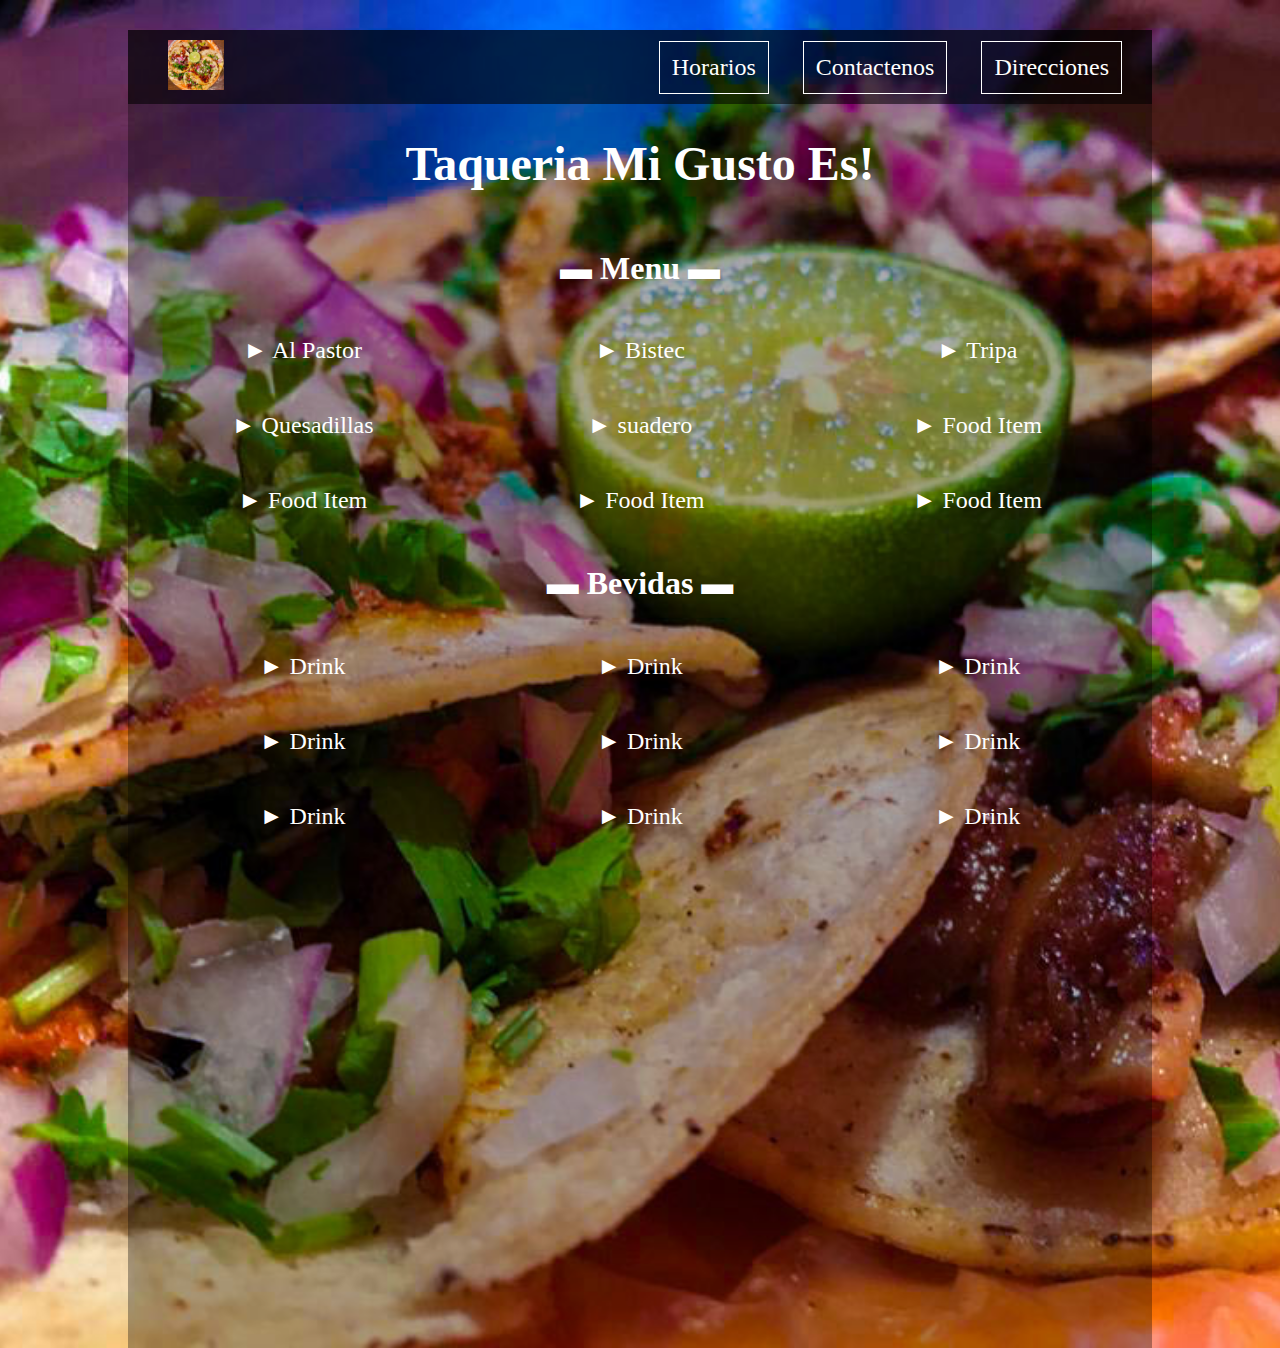
<file: index.html>
<!DOCTYPE html>
<html lang="en">
<head>
    <meta charset="UTF-8">
    <meta name="viewport" content="width=device-width, initial-scale=1.0">
    <title>Mi Gusto Es</title>
    <link rel="stylesheet" href="style_mi_gusto_es.css">
    <meta >
</head>

<body>
    <div class="container">
        <header>
            <div class="logo">
                <a href="index.html"><img src="images/IMG-20201129-WA0002.jpg" alt="Tacos al pastor, tacos de suadero, tacos de bistec" height="50px"></a>
            </div>
            <nav>
                <div class="nav_button">
                    <a href="horario.html">Horarios</a>
                </div>
                <div class="nav_button">
                    <a href="#">Contactenos</a>
                </div>

                <div class="nav_button">
                    <a href="https://maps.google.com/maps?ll=31.298483,-110.950014&z=16&t=m&hl=en&gl=US&mapclient=embed&daddr=Hermosillo%20626%20Kennedy%2084066%20Nogales%2C%20Son.%20Mexico@31.2984834,-110.9500141">Direcciones</a>
                </div>
            </nav>
        </header>
        <main>
            <div class="name">
                <h1>Taqueria Mi Gusto Es!</h1>
            </div>
            

            <div class="menu_container">
                <div class="name"><h2>&#9644 Menu &#9644</h2></div>

                <div class="menu">
                
                    <div class="menu_item">
                        <P>&#9658 Al Pastor</P>
                        <div class="food_description">
                            <img src="images/IMG-20201129-WA0002.jpg" alt="Taco Al Pastor" class="taco">
                            <p>Carne de puerco marinada toda la noche con maridado de pi&#xf1;a. Se sirve con cebolla y cilantro. Se
                                recomienda aggregarle salsa de cacuhate pi&#xf1;a y limon para mas sabor. Le puedes poner frijoles. Mmm
                                que
                                rico</p>
                        </div>
                    </div>
                    <div class="menu_item">
                        <P>&#9658 Bistec</P>
                        <div class="food_description">
                            <p>
                                Lorem ipsum dolor sit amet consectetur adipisicing elit. Placeat aliquam eaque minus fuga, temporibus
                                voluptatibus?
                            </p>
                        </div>
                    </div>
                    <div class="menu_item">
                        <p>&#9658 Tripa</p>
                        <div class="food_description">
                            <p>Lorem ipsum dolor sit amet consectetur adipisicing elit. Maiores possimus iste maxime, dolor eos non?</p>
                        </div>
                
                    </div>
                    <div class="menu_item">
                        <P>&#9658 Quesadillas</P>
                        <div class="food_description">
                            <p>Lorem ipsum dolor sit amet consectetur adipisicing elit. Maiores possimus iste maxime, dolor eos non?</p>
                        </div>
                
                    </div>
                    <div class="menu_item">
                        <P>&#9658 suadero</P>
                        <div class="food_description">
                            <p>Lorem ipsum dolor sit amet consectetur adipisicing elit. Maiores possimus iste maxime, dolor eos non?</p>
                        </div>
                
                    </div>
                    <div class="menu_item">
                        <P>&#9658 Food Item</P>
                        <div class="food_description">
                            <p>Lorem ipsum dolor sit amet consectetur adipisicing elit. Maiores possimus iste maxime, dolor eos non?</p>
                        </div>
                
                    </div>
                    <div class="menu_item">
                        <P>&#9658 Food Item</P>
                        <div class="food_description">
                            <p>Lorem ipsum dolor sit amet consectetur adipisicing elit. Maiores possimus iste maxime, dolor eos non?</p>
                        </div>
                
                    </div>
                        <div class="menu_item">
                            <P>&#9658 Food Item</P>
                            <div class="food_description">
                                <p>Lorem ipsum dolor sit amet consectetur adipisicing elit. Maiores possimus iste maxime, dolor eos non?</p>
                            </div>
                        
                        </div>
                        <div class="menu_item">
                            <P>&#9658 Food Item</P>
                            <div class="food_description">
                                <p>Lorem ipsum dolor sit amet consectetur adipisicing elit. Maiores possimus iste maxime, dolor eos non?</p>
                            </div>
                        
                        </div>
                </div>

            </div>

            <div class="menu_container">
                <div class="name">
                    <h2>&#9644 Bevidas &#9644</h2>
                </div>
            
                <div class="menu">
                    <div class="menu_item">
                        <P>&#9658 Drink</P>
                        <div class="food_description">
                            <p>Lorem ipsum, dolor sit amet consectetur adipisicing elit. Accusantium provident vitae eligendi?</p>
                        </div>
                    </div>
                    <div class="menu_item">
                        <P>&#9658 Drink</P>
                        <div class="food_description">
                            <p>Lorem ipsum, dolor sit amet consectetur adipisicing elit. Accusantium provident vitae eligendi?</p>
                        </div>
                    </div>
                    <div class="menu_item">
                        <P>&#9658 Drink</P>
                        <div class="food_description">
                            <p>Lorem ipsum, dolor sit amet consectetur adipisicing elit. Accusantium provident vitae eligendi?</p>
                        </div>
                    </div>
                    <div class="menu_item">
                        <P>&#9658 Drink</P>
                        <div class="food_description">
                            <p>Lorem ipsum, dolor sit amet consectetur adipisicing elit. Accusantium provident vitae eligendi?</p>
                        </div>
                    </div>
                    <div class="menu_item">
                        <P>&#9658 Drink</P>
                        <div class="food_description">
                            <p>Lorem ipsum, dolor sit amet consectetur adipisicing elit. Accusantium provident vitae eligendi?</p>
                        </div>
                    </div>
                    <div class="menu_item">
                        <P>&#9658 Drink</P>
                        <div class="food_description">
                            <p>Lorem ipsum, dolor sit amet consectetur adipisicing elit. Accusantium provident vitae eligendi?</p>
                        </div>
                    </div>
                    <div class="menu_item">
                        <P>&#9658 Drink</P>
                        <div class="food_description">
                            <p>Lorem ipsum, dolor sit amet consectetur adipisicing elit. Accusantium provident vitae eligendi?</p>
                        </div>
                    </div>
                    <div class="menu_item">
                        <P>&#9658 Drink</P>
                        <div class="food_description">
                            <p>Lorem ipsum, dolor sit amet consectetur adipisicing elit. Accusantium provident vitae eligendi?</p>
                        </div>
                    </div>
                    <div class="menu_item">
                        <P>&#9658 Drink</P>
                        <div class="food_description">
                            <p>Lorem ipsum, dolor sit amet consectetur adipisicing elit. Accusantium provident vitae eligendi?</p>
                        </div>
                    </div>
                </div>
            
            </div>
            <div class="map">
                <iframe src="https://www.google.com/maps/embed?pb=!1m18!1m12!1m3!1d3409.1903598906697!2d-110.95220278485475!3d31.29848338144351!2m3!1f0!2f0!3f0!3m2!1i1024!2i768!4f13.1!3m3!1m2!1s0x86d152d88672b7bf%3A0xa742888e23e7e783!2sHermosillo%20626%2C%20Kennedy%2C%2084066%20Nogales%2C%20Son.%2C%20Mexico!5e0!3m2!1sen!2sus!4v1606766162139!5m2!1sen!2sus" width="600" height="450" frameborder="0" style="border:0;" allowfullscreen="" aria-hidden="false" tabindex="0"></iframe>
            </div>
        </main>
    </div>


</body>
</html>
</file>
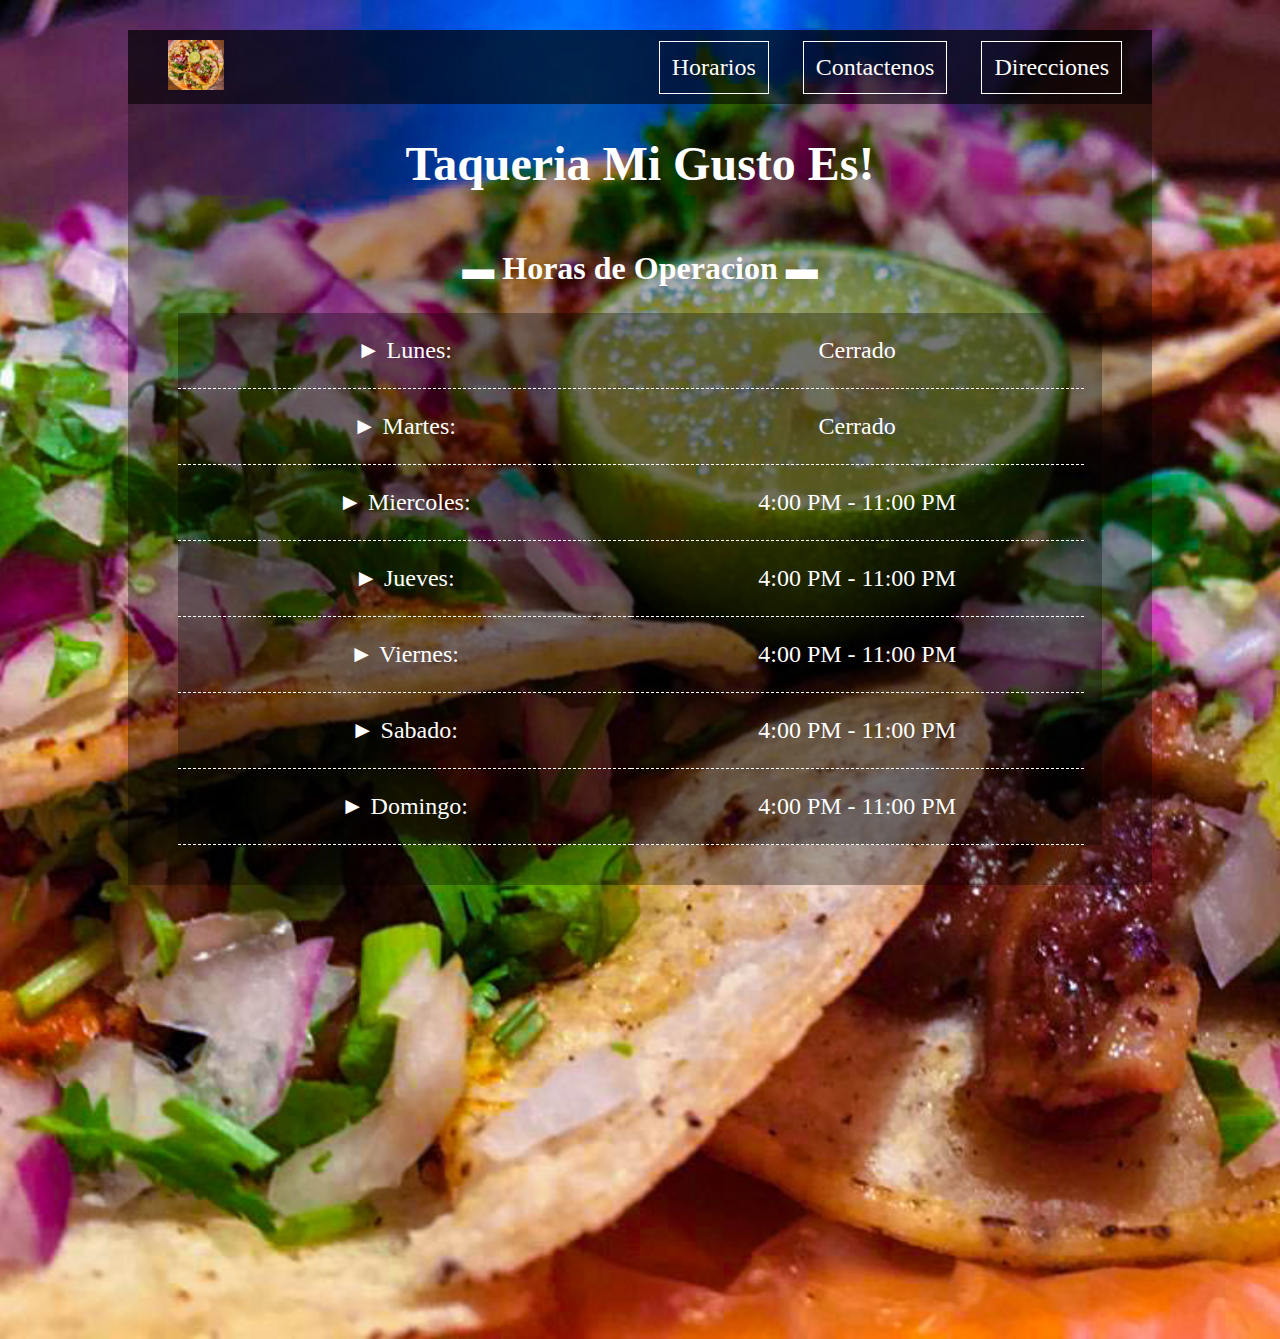
<file: horario.html>
<!DOCTYPE html>
<html lang="en">
<head>
    <meta charset="UTF-8">
    <meta name="viewport" content="width=device-width, initial-scale=1.0">
    <title>Mi Gusto Es</title>
    <link rel="stylesheet" href="style_mi_gusto_es.css">
    <meta >
</head>

<body>
    <div class="container">
        <header>
            <div class="logo">
                <a href="index.html"><img src="images/IMG-20201129-WA0002.jpg" alt="Tacos al pastor, tacos de suadero, tacos de bistec" height="50px"></a>
            </div>
            <nav>
                <div class="nav_button">
                    <a href="horario.html">Horarios</a>
                </div>
                <div class="nav_button">
                    <a href="#">Contactenos</a>
                </div>

                <div class="nav_button">
                    <a href="https://maps.google.com/maps?ll=31.298483,-110.950014&z=16&t=m&hl=en&gl=US&mapclient=embed&daddr=Hermosillo%20626%20Kennedy%2084066%20Nogales%2C%20Son.%20Mexico@31.2984834,-110.9500141" target="_blank">Direcciones</a>
                </div>
            </nav>
        </header>
        <main>
            <div class="name">
                <h1>Taqueria Mi Gusto Es!</h1>
            </div>
            

            <div class="menu_container">
                <div class="name"><h2>&#9644 Horas de Operacion &#9644</h2></div>

                <div class="hours">
                
                        <div class="box">
                            <P>&#9658 Lunes: </P>
                        </div>  
                        <div class="box">
                            <p>Cerrado</p>
                        </div>


                        <div class="box"><P>&#9658 Martes:</P></div> <div class="box"> <p>Cerrado</P></div>
                        <div class="box"><P>&#9658 Miercoles:</P></div> <div class="box"> <p>  4:00 PM - 11:00 PM </P></div>
                        <div class="box"><P>&#9658 Jueves:</P></div> <div class="box"> <p>  4:00 PM - 11:00 PM </P></div>
                        <div class="box"><P>&#9658 Viernes:</P></div> <div class="box"> <p>  4:00 PM - 11:00 PM </P></div>
                        <div class="box"><P>&#9658 Sabado:</P></div> <div class="box"> <p>  4:00 PM - 11:00 PM </P></div>
                        <div class="box"><P>&#9658 Domingo:</P></div> <div class="box"> <p>  4:00 PM - 11:00 PM </P></div>
                    </div>
                    
                </div>

            </div>


            <div class="map">
                <iframe src="https://www.google.com/maps/embed?pb=!1m18!1m12!1m3!1d3409.1903598906697!2d-110.95220278485475!3d31.29848338144351!2m3!1f0!2f0!3f0!3m2!1i1024!2i768!4f13.1!3m3!1m2!1s0x86d152d88672b7bf%3A0xa742888e23e7e783!2sHermosillo%20626%2C%20Kennedy%2C%2084066%20Nogales%2C%20Son.%2C%20Mexico!5e0!3m2!1sen!2sus!4v1606766162139!5m2!1sen!2sus" width="600" height="450" frameborder="0" style="border:0;" allowfullscreen="" aria-hidden="false" tabindex="0"></iframe>
            </div>
        </main>
    </div>


</body>
</html>
</file>
<file: style_mi_gusto_es.css>
body{    
    background-image:url(images/IMG-20201129-WA0003.jpg);
    background-repeat: no-repeat;
    background-position: center top;
    background-size: Cover;
    color: white;
    margin:0
}

.container{
    margin-right: auto;
    margin-left: auto;
    max-width: 1024px;
    background-color: rgba(0, 0, 0, 0.322);
    min-height: 600px;
    padding-bottom: 40px;
    
}

header{ 
    min-height: 30px;
    background-color: rgba(0, 0, 0, 0.568);
    display: flex;
    align-items: center;
    justify-content: space-between;
    margin-top: 30px;
    padding: 0px 30px;
}

.logo{
    padding: 10px 10px;
}

.logo:hover{
    background-color: darkgreen;

}

nav {
    padding: 20px, 0px;
}
.nav_button{
    font-size: 1.5rem;
    margin-left: 30px;
    padding: 12px 12px;
    border: 1px solid white;
    display: inline-block;
}

.nav_button:hover{
background-color: darkgreen;
}

.nav_button a{
    color: white;
    text-decoration: none;
}

/* container  */
.name{
    display: flex;
    align-items: center;
}

h1{
    margin-left: auto;
    margin-right: auto;
    font-size: 3rem;
}

/* Contains menu Items */
.menu_container{ 
    margin: 0px 50px
    /* background-color: rgba(0, 0, 0, 0.301); */
}

h2{
    margin-left: auto;
    margin-right: auto;
    font-size: 2rem;
}

.menu{
    display: flex;
    justify-content: space-between;
    flex-wrap: wrap;
    
}

.menu_item{
    width: 27%;
    text-align: center;
}

p{
    font-size: 1.5rem;
}

.menu p:hover{
    color: rgb(200, 255, 200);
}

.food_description{
    display: none;
    max-width: 200px;
    padding: 20px;
    background-color: rgba(41, 104, 24, 0.856);
    position: absolute;
    /* background-color: rgba(0, 0, 0, 0.609); */
}

.taco{
    max-width: 200px;
}


.menu_item:hover .food_description{
    display: block;

}


.map{
    max-width: 1000px;
    margin-left: auto;
    margin-right: auto;
}

iframe{
    width: 100%;
}

/* horarios page */ 

.hours{
    display: flex;
    flex-wrap: wrap;
    justify-content: :space-evenly;
    background-color: rgba(0, 0, 0, 0.322);
}

.box{
    width: 25%;
    border-bottom: 1px dashed white;
    padding: 0 12%;
    text-align: center;
}


/* Tablet View */ @media(max-width: 700px){
    .menu_item{
        width: 40%;
    }
    body{
        background-size: auto;
    }
}


/* Mobile View */ @media(max-width: 400px){
    .menu_item{
        width: 100%;
    }



}
</file>
